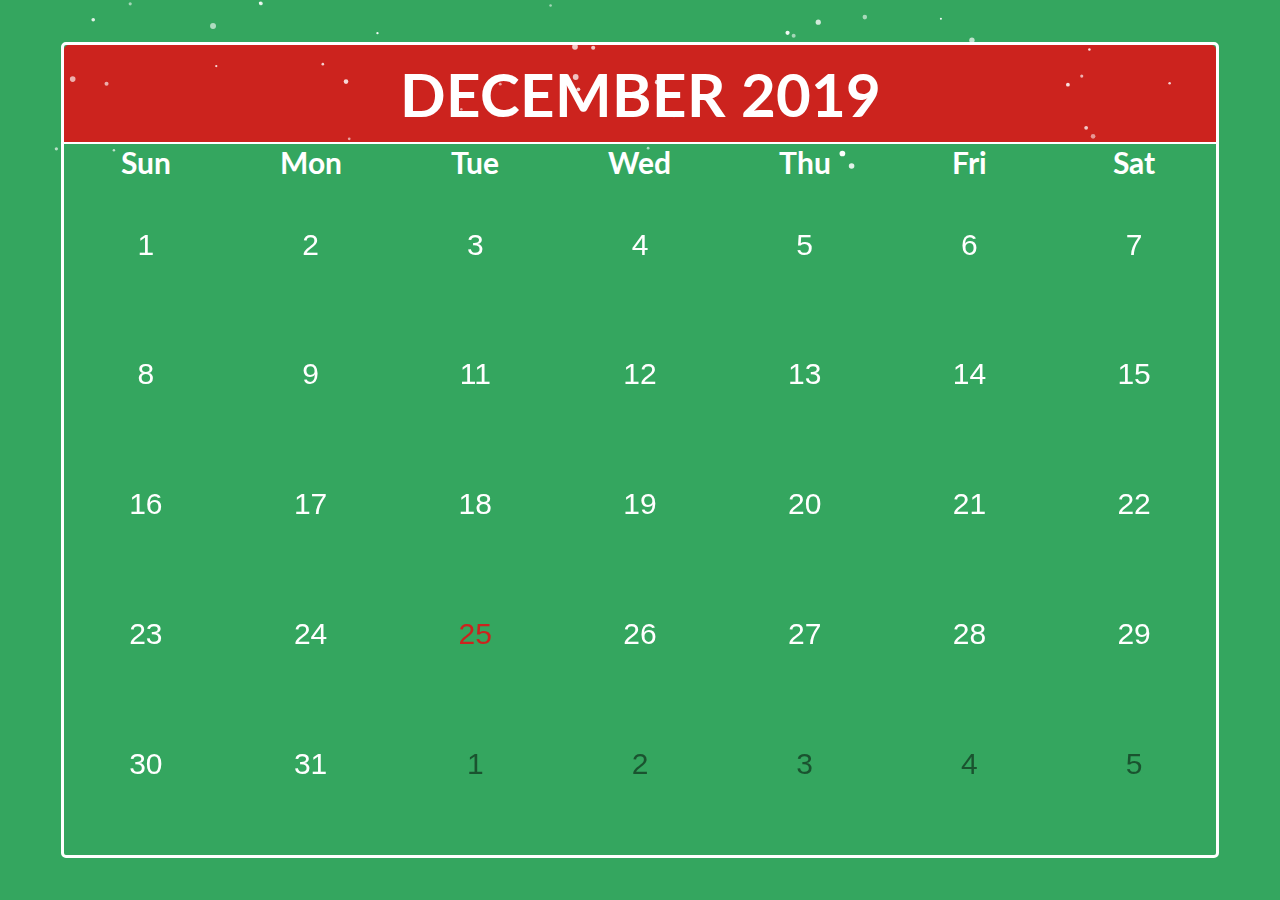
<file: index.html>
<!DOCTYPE html>
<html lang="en" dir="ltr">
  <head>
    <meta charset="utf-8">
    <meta name="viewport" content="width=device-width, initial-scale=1">
    <title>Advent Calender | 2019</title>
    <link rel="stylesheet" type="text/css" href="style.css">
    <link href="https://fonts.googleapis.com/css?family=Montserrat&display=swap" rel="stylesheet"> 
  </head>
  <body>
      <section class="sky">
        <div class="calendar">
          <div class="month"><h1>December 2019</h1></div>
          <div class="week-day">
            <div>Sun</div>
            <div>Mon</div>
            <div>Tue</div>
            <div>Wed</div>
            <div>Thu</div>
            <div>Fri</div>
            <div>Sat</div>
          </div>

          <div class="date-grid">
              <button onclick="one();">1</button>
              <button>2</button>
              <button>3</button>
              <button>4</button>
              <button>5</button>
              <button>6</button>
              <button>7</button>
              <button>8</button>
              <button>9</button>
              <button>11</button>
              <button>12</button>
              <button>13</button>
              <button>14</button>
              <button>15</button>
              <button>16</button>
              <button>17</button>
              <button>18</button>
              <button>19</button>
              <button>20</button>
              <button>21</button>
              <button>22</button>
              <button>23</button>
              <button>24</button>
              <button>25</button>
              <button>26</button>
              <button>27</button>
              <button>28</button>
              <button>29</button>
              <button>30</button>
              <button>31</button>
              <button class="after" disabled>1</button>
              <button class="after" disabled>2</button>
              <button class="after" disabled>3</button>
              <button class="after" disabled>4</button>
              <button class="after" disabled>5</button>
            </div>
        </div>

        <div class="modal" id="one">
          <div class="modal-content">
              <img src="days/day_one/img/arizonapostcard-dribbble.jpg" alt="Arizona Postcard">
              <p>December 1, 2019. A simple postcard maker</p>
              <a href="https://dbullard2.github.io/advent-calendar/days/day_one/index.html" target="blank"><button type="button">View</button></a>
          </div>
        </div>
      </section>
    <script src="https://ajax.googleapis.com/ajax/libs/jquery/3.4.1/jquery.min.js"></script>
    <script src="script.js"></script>
  </body>
</html>
</file>
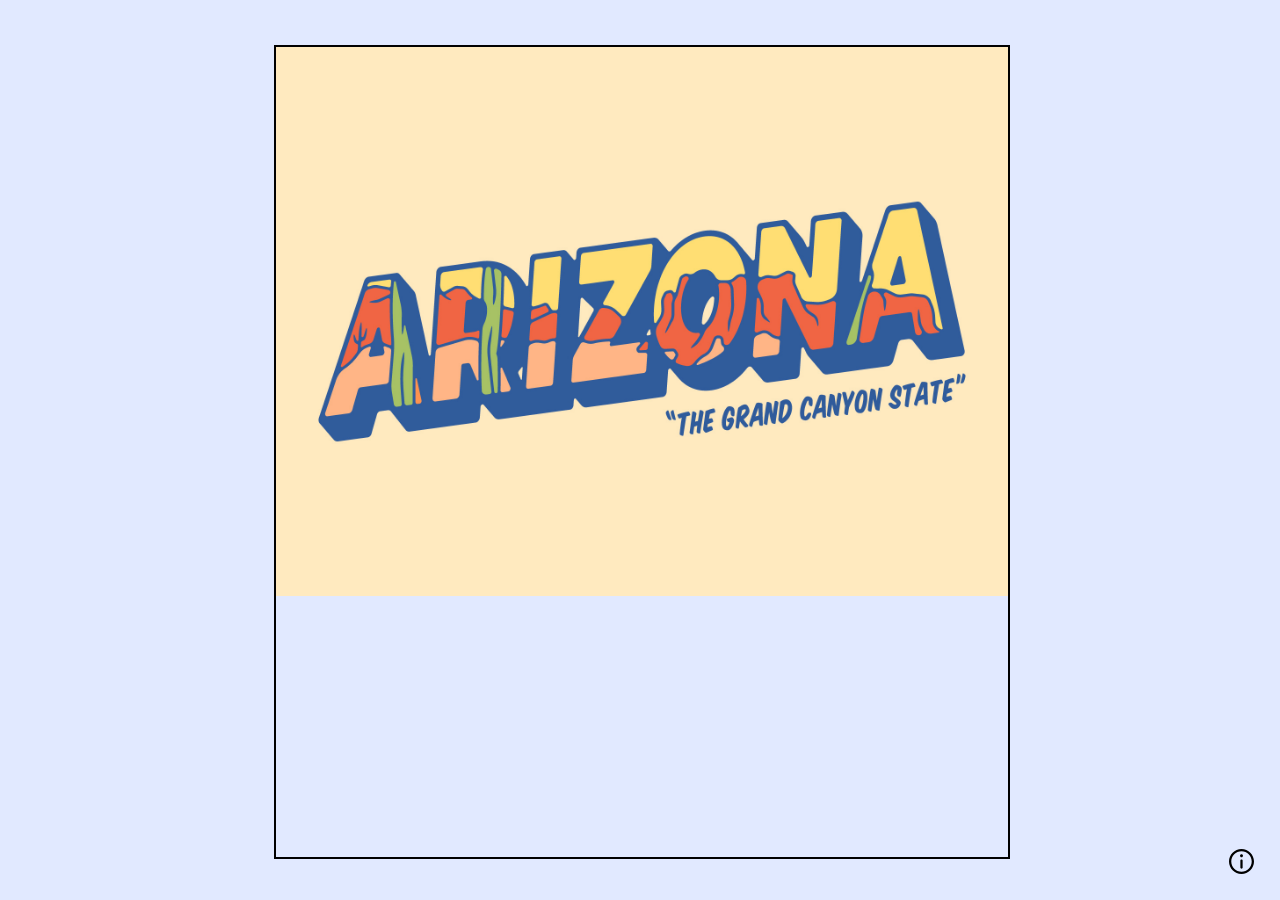
<file: days/day_one/index.html>
<!DOCTYPE html>
<html lang="en" dir="ltr">
  <head>
    <meta charset="utf-8">
    <meta name="viewport" content="width=device-width, initial-scale=1">
    <title>Day One</title>
    <link rel="stylesheet" type="text/css" href="style.css">
    <link href="https://fonts.googleapis.com/css?family=Montserrat&display=swap" rel="stylesheet"> 
  </head>
  <body>
      <!--add ability to save postcard, maybe add more destinations / designs-->
    <main>
        <div class="postcard">
            <div class="postcard-inner">
                <div class="postcard-front"></div>
                <div class="postcard-back">
                    <img src="img/stamp2.png.webp" alt="">
                    <div class="address">
                        <input type="text" placeholder="Name">
                        <input type="text" placeholder="Address" id="street-address">
                        <input type="text" placeholder="City" id="city">
                        <input type="text" placeholder="Zip Code" id="zip">
                        <input type="text" placeholder="State" id="state">
                    </div>
                    <div class="message">
                        <textarea name="message" placeholder="Your message goes here..." cols="30" rows="10" id="output"></textarea>
                    </div>
                </div>
            </div>
        </div>
        <img src="img/information.svg" alt="" id="info" onclick="popup()">
        <div class="modal" id="myModal">
            <div class="modal-content">
                <p>Day 1 of 25 of my 2019 advent calendar: a simple postcard maker.</p>
                <p>Art credit - </p>
                <br>
                <p>- "Arizona Postcard" by <a href="https://dribbble.com/NCatalfamoDesigns" target="_blank">Nick Catalfamo</a></p>
                <p>- "Grand Canyon National Park" by <a href="https://dribbble.com/brimbydesign" target="_blank">Ashley Brimley</a></p>
                <p>- "Information free icon " by <a href="https://www.flaticon.com/free-icon/information_157933?term=information&page=1&position=5" target="_blank">Freepik</a></p>
            </div>
        </div>
    </main>
    
    <script src="https://ajax.googleapis.com/ajax/libs/jquery/3.4.1/jquery.min.js"></script>
    <script src="script.js"></script>
  </body>
</html>
</file>
<file: style.css>
@import url(https://fonts.googleapis.com/css?family=Lato:400,700);

body, html {
  overflow:hidden;
  margin: 0;
  padding: 0;
  height: 100%;
  font-family: 'Lato';
  font-weight: 700;
  font-size: 30px;
  color: #34A65F;
}

p{
    margin: 0;
    padding: 0;
}

.color:nth-child(1){
  background-color: #F5624D;
}

.color:nth-child(2){
  background-color: #CC231E;
}

.color:nth-child(3){
  background-color: #34A65F;
}

.color:nth-child(4){
  background-color: #0F8A5F;
}

.color:nth-child(5){
  background-color: #235E6F;
}

.sky{
    height: 100%;
    width: 100%;
    display: flex;
    justify-content: center;
    align-items: center;
    color: #fff;
    background-color: #34A65F;
}

.calendar{
    width: 90%;
    height: 90%;
    border: 3px solid white;
    border-radius: 5px;
}

.month{
    height: 12%;
    width: 100%;
    top: 0;
    text-transform: uppercase;
    margin: 0;
    padding: 0;
    border-radius: 5px 5px 0px 0px;
    display: flex;
    justify-content: center;
    align-items: center;
    background-color: #cc231e;
    border-bottom: 2px solid white;
    /*background-color: red;
    background-image: linear-gradient(
        -45deg,
        white 25%,
        transparent 25.5%,
        transparent 50%,
        white 50.5%,
        white 75%,
        transparent 75.5%,
        transparent
    );
    background-size: 20px 20px;*/
}

.month h1{
    margin: 0;
    padding: 0;
}

.week-day, .date-grid{
    display: grid;
    grid-template-columns: repeat(7, 1fr);
}

.week-day{
    text-align: center;
}

.date-grid{
    height: 80%;
    grid-gap: 1px;
}

button:nth-child(24){
  color: #cc231e !important;
}


.date-grid button{
    position: relative;
    background-color: transparent;
    color: white;
    font-size: 30px;
    border: none;
    z-index: 2;
}

.date-grid button:hover{
  outline: 3px solid #cc231e;
}

.after{
  color: rgba(0, 0, 0, 0.5) !important;
}

.modal{
  display: none;
  position: fixed;
  z-index: 3;
  left: 0;
  top: 0;
  width: 100%;
  height: 100%;
  overflow: auto;
  background-color: rgba(0,0,0,0.4);
}

.modal-content{
  width: 500px;
  height: 600px;
  background-color: white;
  position: absolute;
  left: 0; right: 0;
  top: 0; bottom: 0;
  margin: auto;
  max-width: 100%;
  max-height: 100%;
  overflow: auto;
  border-radius: 15px;
  border: 3px solid #cc231e;
}

.modal-content p{
  margin-left: 1%;
  margin-top: 1%;
  color: black;
  font-size: 20px;
}

.modal-content img{
  width: 100%;
}

#one{
  text-align: center;
}

#one button{
  border: 3px solid #235E6F;
  border-radius: 5px;
  background-color: white;
  width: 150px;
  height: 75px;
  margin-top: 10%;
  font-size: 20px;
}

#one button:hover{
  border: 3px solid #cc231e;
}
</file>
<file: days/day_one/style.css>
html, body{
    margin: 0;
    padding: 0;
    background-color: #e1e9ff;
    font-size: 30px;
}

@font-face{
    font-family: "wild";
    src: url("run_wild-webfont.woff");
}

p{
    margin: 0;
    padding: 0;
    font-family: "wild";
}

main{
    height: 100vh;
    width: 100%;
    display: flex;
    justify-content: center;
    align-items: center;
}


.postcard{
    width: 57.2%;
    height: 90%;
    /*background-image: url("img/arizonapostcard-dribbble.jpg");*/
    background-color: transparent;
    background-size: contain;
    background-repeat: no-repeat;
    background-position: center;
}

.postcard-inner{
    position: relative;
    width: 100%;
    height: 100%;
    text-align: center;
    transition: transform 0.8s;
    transform-style: preserve-3d;
}

.postcard:hover .postcard-inner{
    transform: rotateY(180deg);
}

.postcard-front, .postcard-back{
    position: absolute;
    width: 100%;
    height: 100%;
    backface-visibility: hidden;
    border: 2px solid black;
}

.postcard-back{
    background: #fff linear-gradient(#000, #000) no-repeat center/2px 100%;
    color: black;
    transform: rotateY(180deg);
    box-sizing: border-box;
    -moz-box-sizing: border-box;
    -webkit-box-sizing: border-box;
}

.postcard-back img{
    position: absolute;
    width: 10%;
    top: 0;
    right: 0;
}

.postcard-front{
    background-image: url("img/arizonapostcard-dribbble.jpg");
    background-size: contain;
    background-repeat: no-repeat;
}

.address{
    width: 30%;
    height: 75%;
    position: absolute;
    right: 0;
    top: 0;
    margin-top: 15%;
    text-align: left;
    font-size: 30px;
    margin-right: 2%;
}

.address input{
    height: 30px;
    width: 99%;
    border: none;
    font-family: "wild";
    font-size: 30px;
    border-bottom: 2px solid black;
    margin-bottom: 20%;
}

input::placeholder{
    font-family: "wild";
    font-size: 30px;
}

.message{
    width: 50%;
    height: 100%;
}

textarea{
    font-family: "wild";
    font-size: 30px;
    width: 99%;
    height: 99%;
    border: none;
    resize: none;
}

#info{
    position: absolute;
    width: 2%;
    bottom: 0;
    right: 0;
    margin-right: 2%;
    margin-bottom: 2%;
}

.modal{
    display: none;
    position: fixed;
    z-index: 1;
    left: 0;
    top: 0;
    width: 100%;
    height: 100%;
    overflow: auto;
    background-color: rgba(0,0,0,0.4);
  }
  
  .modal-content{
    width: 500px;
    height: 500px;
    background-color: white;
    position: absolute;
    left: 0; right: 0;
    top: 0; bottom: 0;
    margin: auto;
    max-width: 100%;
    max-height: 100%;
    overflow: auto;
    border-radius: 15px;
    border: 3px solid black;
  }
  
  .modal-content p{
    margin-left: 1%;
    margin-top: 1%;
    font-family: 'Montserrat', sans-serif;
    font-size: 20px !important;
  }

  a{
      color: #000;
  }
</file>
